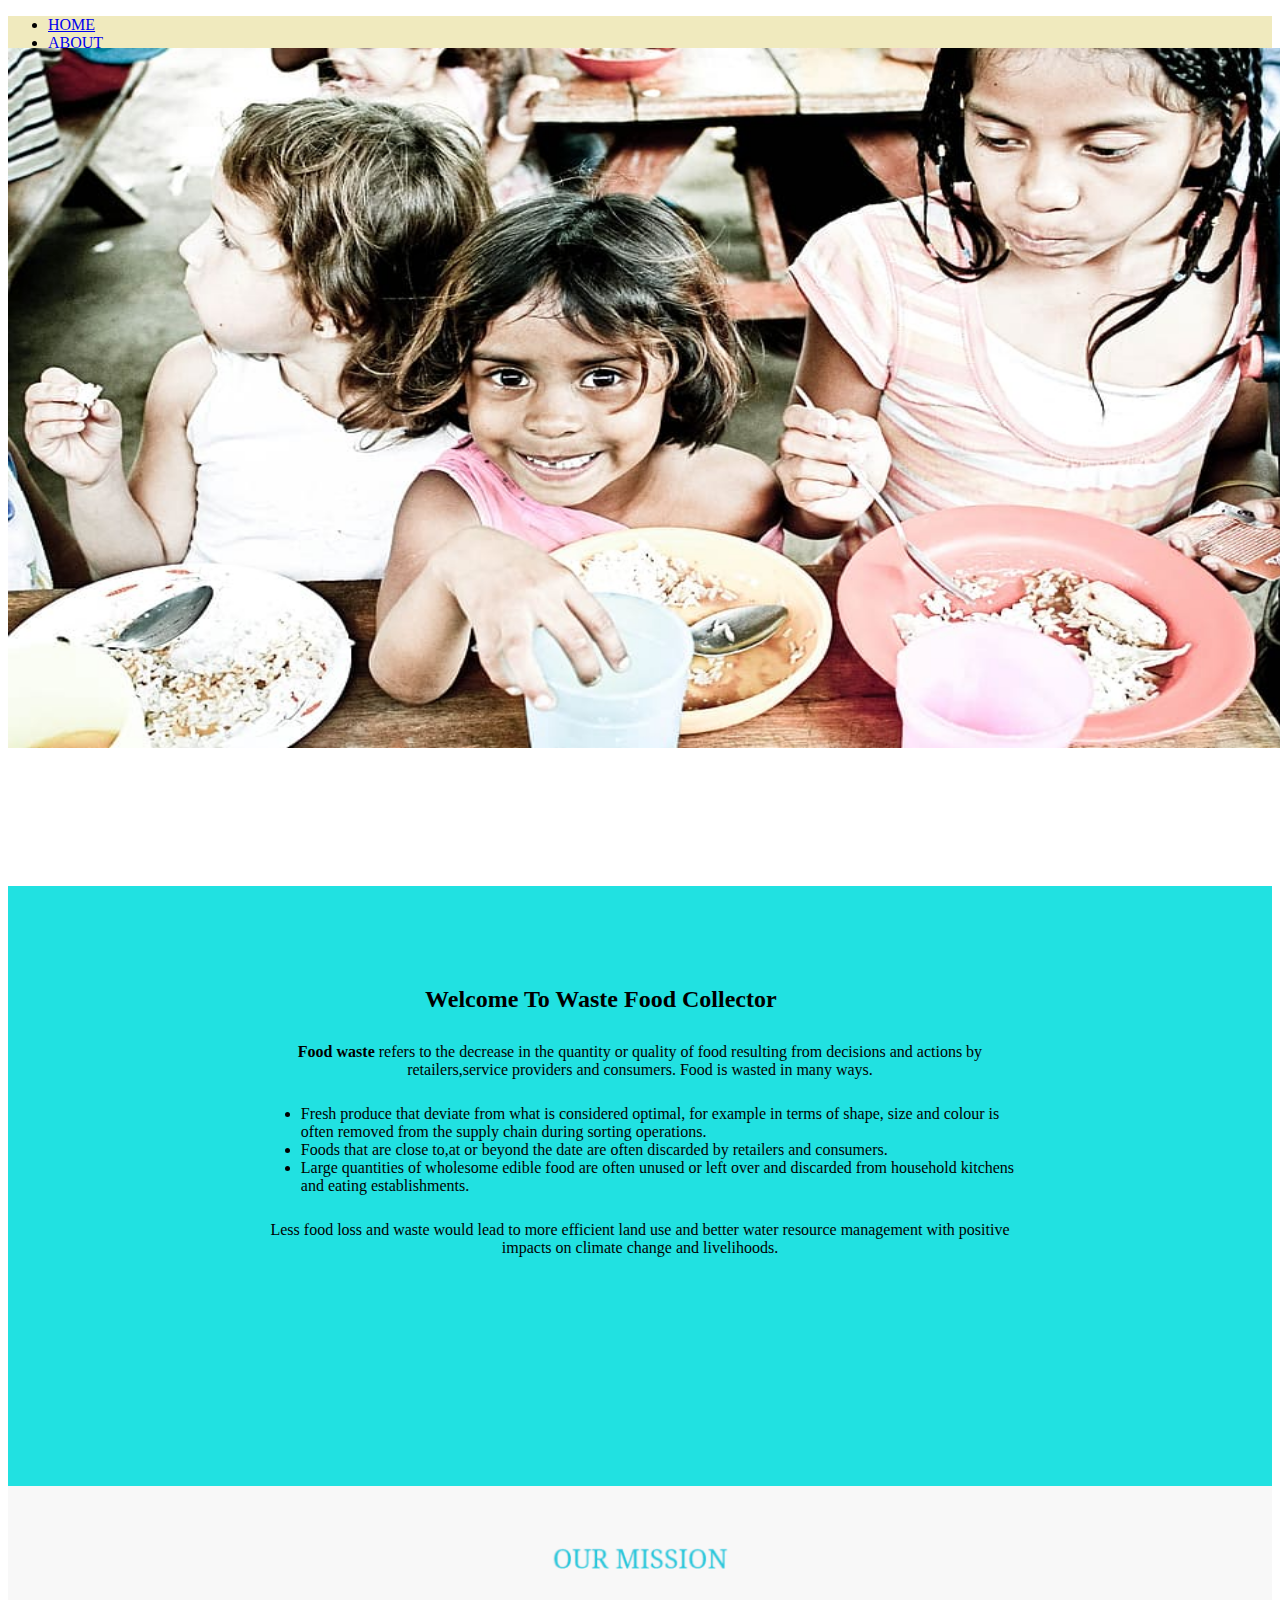
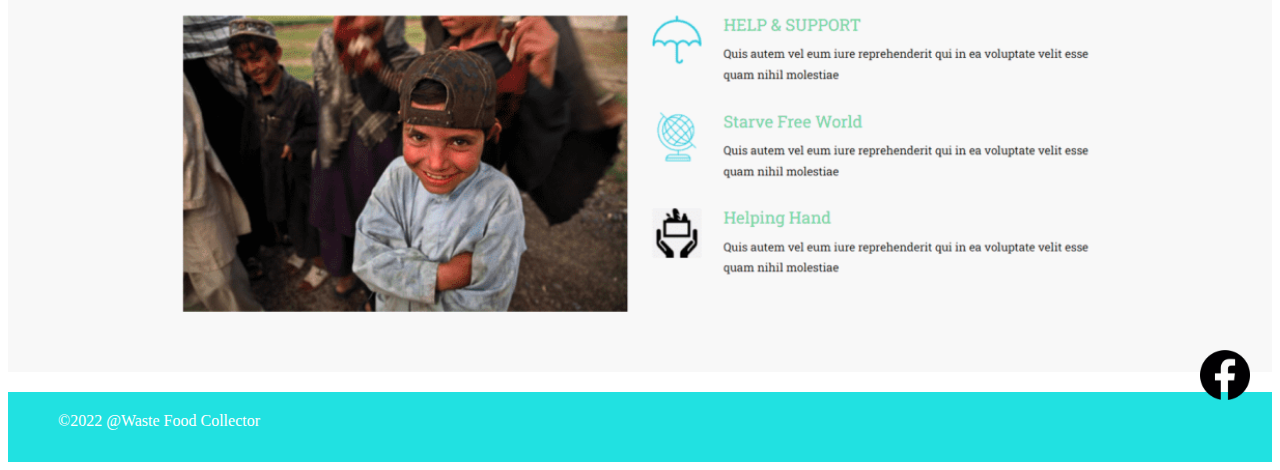
<file: index.html>
<!DOCTYPE html>
<html lang="en" dir="ltr">
  <head>
    <meta charset="utf-8">
    <title>Waste Food Collector</title>
    <link rel="stylesheet" href="styles.css">
    <link href="https://cdn.jsdelivr.net/npm/bootstrap@5.2.2/dist/css/bootstrap.min.css" rel="stylesheet" integrity="sha384-Zenh87qX5JnK2Jl0vWa8Ck2rdkQ2Bzep5IDxbcnCeuOxjzrPF/et3URy9Bv1WTRi" crossorigin="anonymous">
  </head>
  <body>
<div class="header">
    <ul class="nav justify-content-center">
  <li class="nav-item">
    <a class="nav-link active" aria-current="page" href="index.html">HOME</a>
  </li>
  <li class="nav-item">
    <a class="nav-link" href="about.html">ABOUT</a>
  </li>
  <li class="nav-item">
    <a class="nav-link" href="left_food.html">AVAILABLE FOOD LIST</a>
  </li>
  <li class="nav-item">
    <a class="nav-link" href="#">CONTACT</a>
  </li>
  <li class="nav-item">
    <a class="nav-link" href="donor.html">DONOR</a>
  </li>
  <li class="nav-item">
    <a class="nav-link" href="admin.html">ADMIN</a>
  </li>
  <li class="nav-item">
    <a class="nav-link" href="loginregister/login.html">SIGN IN</a>
  </li>
</ul>
</div>
<div class="photo1">
  <img class="pic1"src="photos/pic1.png" alt="photo">
</div>
<div class="blue_detail">
  <div class="welcome">
    <h2>Welcome To Waste Food Collector</h2>
  </div>
  <div class="firstline">
    <p><b>Food waste</b> refers to the decrease in the quantity or quality of food resulting from decisions and actions by retailers,service providers and consumers. Food is wasted in many ways.</p>
  </div>
  <div class="details">
    <ul>
      <li>Fresh produce that deviate from what is considered optimal, for example in terms of shape, size and colour is often removed from the supply chain during sorting operations.</li>
      <li>Foods that are close to,at or beyond the date are often discarded by retailers and consumers.</li>
      <li>Large quantities of wholesome edible food are often unused or left over and discarded from household kitchens and eating establishments.</li>
    </ul>
  </div>
  <div class="last_line">
    <p>Less food loss and waste would lead to more efficient land use and better water resource management with positive impacts on climate change and livelihoods.</p>
  </div>
</div>
<div class="photo2">
  <img class="pic2" src="photos/pic2.png" alt="photo">
</div>
<div class="footer">
  <div class="copyright">
    <p>&copy2022 @Waste Food Collector</p>
  </div>
  <div class="photofb">
    <img class="fb" src="photos/fb.png" alt="fb logo">
  </div>
  <div class="phototwitter">
    <img class="twitter" src="photos/twitter.png" alt="twitter logo">
  </div>
  <div class="photogoogle">
    <img class="google" src="photos/google.png" alt="google logo">
  </div>
</div>
  </body>
</html>
</file>
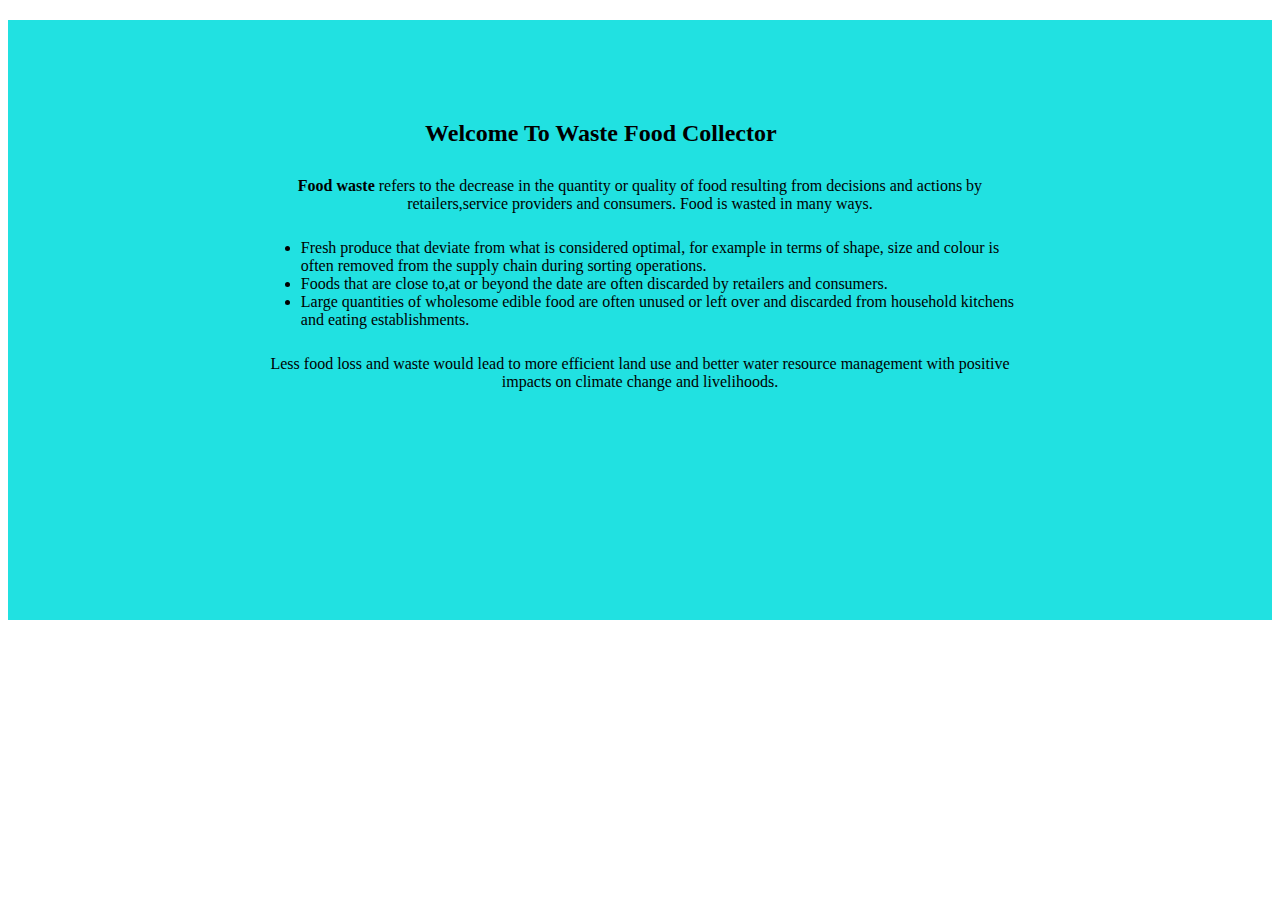
<file: about.html>
<!DOCTYPE html>
<html lang="en" dir="ltr">
  <head>
    <meta charset="utf-8">
    <title>about</title>
    <link rel="stylesheet" href="about.css">
  </head>
  <body>
    <div class="blue_detail">
      <div class="welcome">
        <h2>Welcome To Waste Food Collector</h2>
      </div>
      <div class="firstline">
        <p><b>Food waste</b> refers to the decrease in the quantity or quality of food resulting from decisions and actions by retailers,service providers and consumers. Food is wasted in many ways.</p>
      </div>
      <div class="details">
        <ul>
          <li>Fresh produce that deviate from what is considered optimal, for example in terms of shape, size and colour is often removed from the supply chain during sorting operations.</li>
          <li>Foods that are close to,at or beyond the date are often discarded by retailers and consumers.</li>
          <li>Large quantities of wholesome edible food are often unused or left over and discarded from household kitchens and eating establishments.</li>
        </ul>
      </div>
      <div class="last_line">
        <p>Less food loss and waste would lead to more efficient land use and better water resource management with positive impacts on climate change and livelihoods.</p>
      </div>
    </div>
  </body>
</html>
</file>
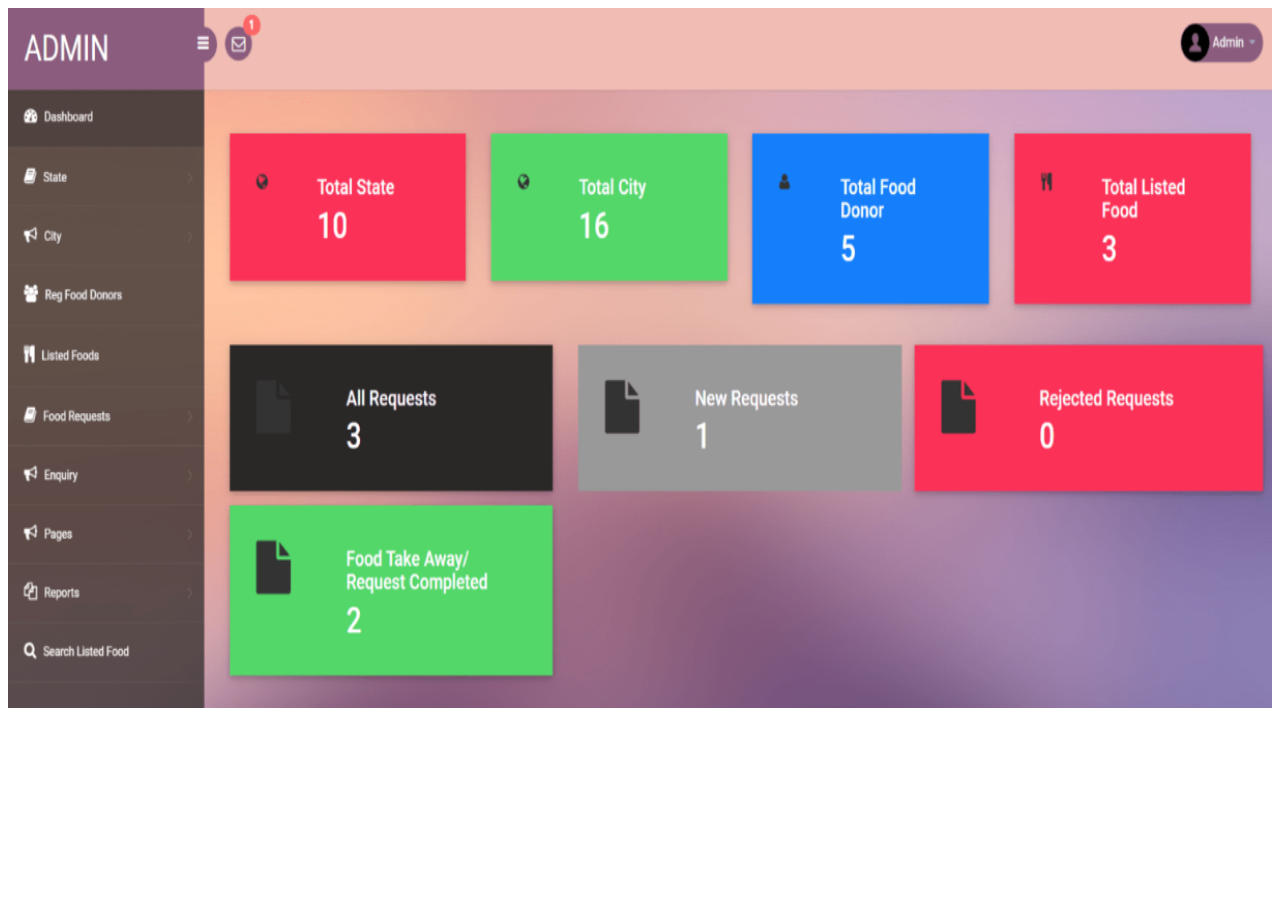
<file: admin.html>
<!DOCTYPE html>
<html lang="en" dir="ltr">
  <head>
    <meta charset="utf-8">
    <title>admin login</title>
    <link rel="stylesheet" href="admin.css">
  </head>
  <body>
    <div class="image">
      <img class="img"src="photos/admin.png" alt="admin">
    </div>
  </body>
</html>
</file>
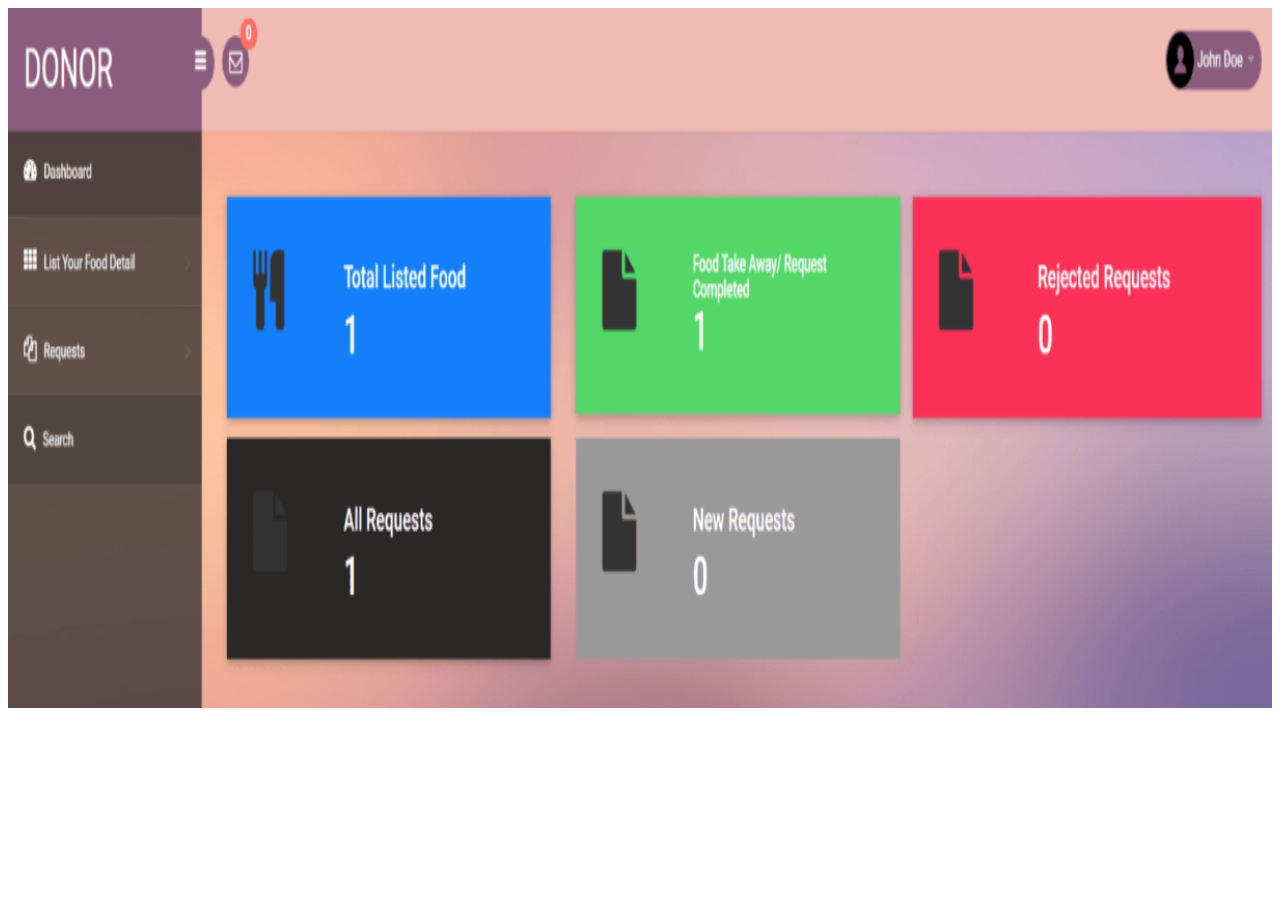
<file: donor.html>
<!DOCTYPE html>
<html lang="en" dir="ltr">
  <head>
    <meta charset="utf-8">
    <title>admin login</title>
    <link rel="stylesheet" href="donor.css">
  </head>
  <body>
    <div class="image">
      <img class="img"src="photos/Donor.png" alt="admin">
    </div>
  </body>
</html>
</file>
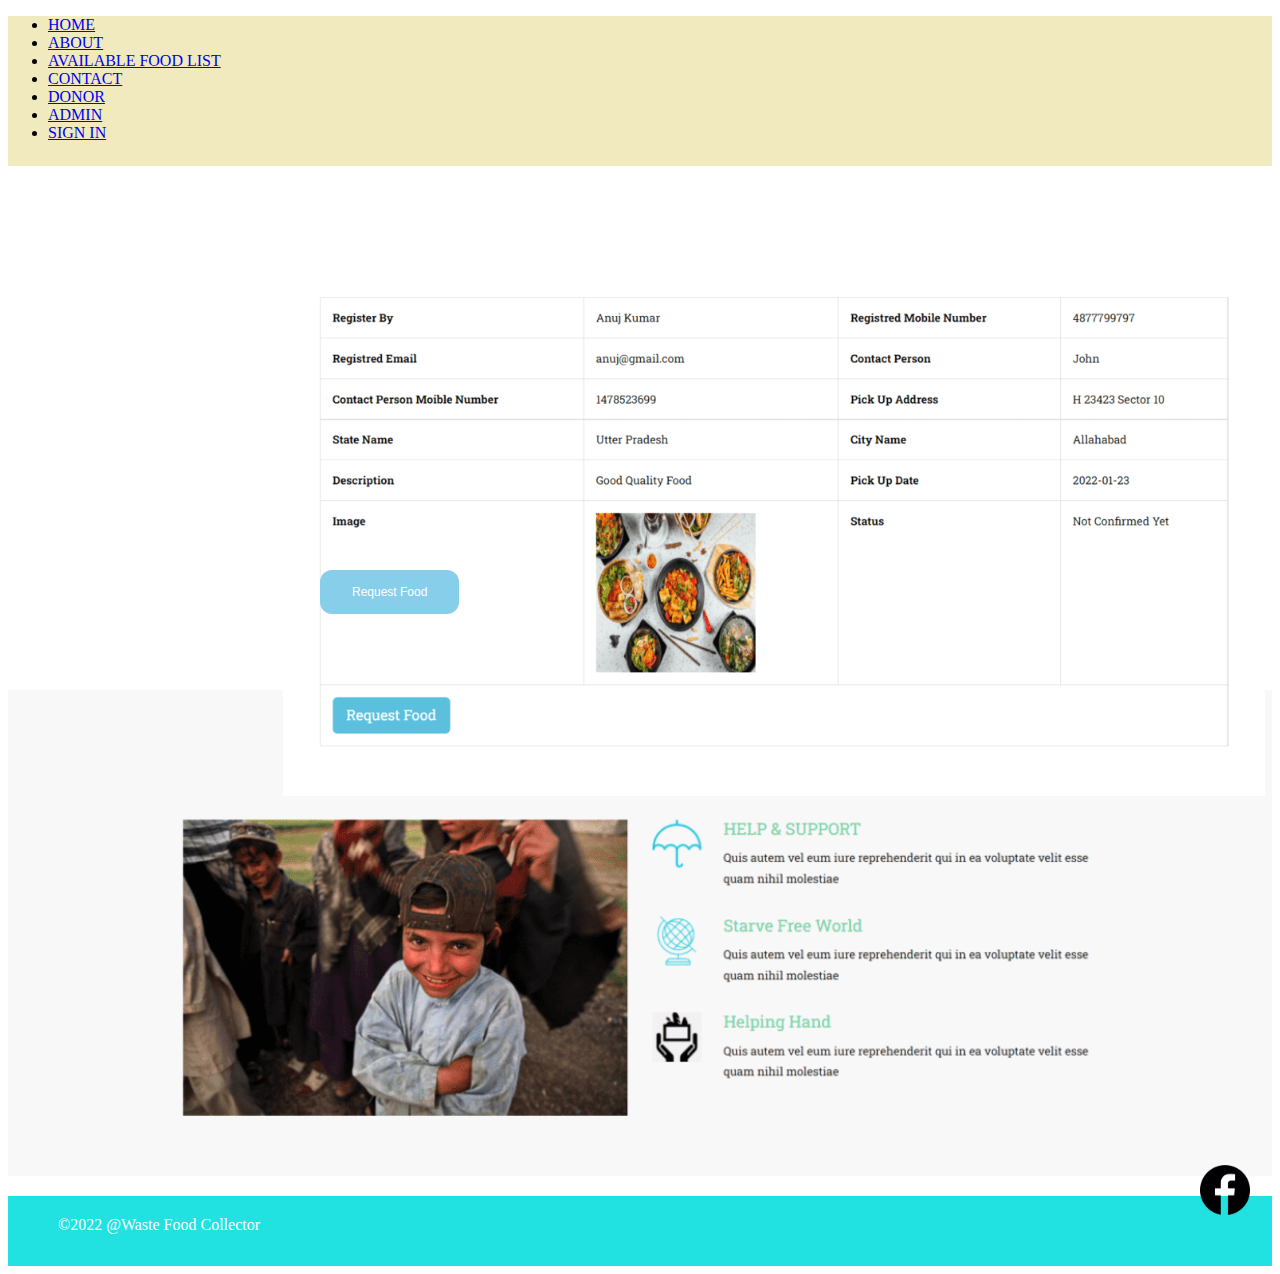
<file: left_food.html>
<!DOCTYPE html>
<html lang="en" dir="ltr">
  <head>
    <meta charset="utf-8">
    <title>left food</title>
    <link rel="stylesheet" href="style.css">
    <link href="https://cdn.jsdelivr.net/npm/bootstrap@5.2.2/dist/css/bootstrap.min.css" rel="stylesheet" integrity="sha384-Zenh87qX5JnK2Jl0vWa8Ck2rdkQ2Bzep5IDxbcnCeuOxjzrPF/et3URy9Bv1WTRi" crossorigin="anonymous">
  </head>
  <body>
    <div class="header">
        <ul class="nav justify-content-center">
      <li class="nav-item">
        <a class="nav-link active" aria-current="page" href="index.html">HOME</a>
      </li>
      <li class="nav-item">
        <a class="nav-link" href="about.html">ABOUT</a>
      </li>
      <li class="nav-item">
        <a class="nav-link" href="left_food.html">AVAILABLE FOOD LIST</a>
      </li>
      <li class="nav-item">
        <a class="nav-link" href="#">CONTACT</a>
      </li>
      <li class="nav-item">
        <a class="nav-link" href="donor.html">DONOR</a>
      </li>
      <li class="nav-item">
        <a class="nav-link" href="admin.html">ADMIN</a>
      </li>
      <li class="nav-item">
        <a class="nav-link" href="loginregister/login.html">SIGN IN</a>
      </li>
    </ul>
    </div>

    <div class="penquiry">
      <img class="enquiry" src="photos/requestfood.png" alt="">
    </div>
    <button  type="button" name="button">Request Food</button>
    <div class="photo2">
      <img class="pic2" src="photos/pic2.png" alt="photo">
    </div>
    <div class="footer">
      <div class="copyright">
        <p>&copy2022 @Waste Food Collector</p>
      </div>
      <div class="photofb">
        <img class="fb" src="photos/fb.png" alt="fb logo">
      </div>
      <div class="phototwitter">
        <img class="twitter" src="photos/twitter.png" alt="twitter logo">
      </div>
      <div class="photogoogle">
        <img class="google" src="photos/google.png" alt="google logo">
      </div>
    </div>
  </body>
</html>
</file>
<file: styles.css>
.header{
  background-color:#F0EABE;
  padding-bottom: 8px;
}
.photo1{
  height: 700px;
}
.pic1{
  position: absolute;
  height: 700px;
  width: 100%;
  top: 48px;
}
.blue_detail{
  background-color: #21E1E1;
  height: 600px;
}
.welcome{
  position: relative;
  left: 33%;
  top: 100px;
  width: 500px;
}
.firstline{
  position: relative;
  text-align: center;
  top: 110px;
  width: 60%;
  left: 20%;
}
.details{
  position: relative;
  text-align: left;
  top: 120px;
  width: 60%;
  left: 20%;
}
.last_line{
  position: relative;
  text-align: center;
  top: 130px;
  width: 60%;
  left: 20%;
}
.pic2{
  width: 100%;
}
.footer{
  background-color: #21E1E1;
  height: 70px;
}
.copyright{
  color: white;
  position: relative;
  left: 30px;
  top: 20px;
  margin-left: 20px;
  margin-right: 30px;
}
.fb{
  position: absolute;
  top: 1950px;
  height: 50px;
  width: 50px;
  left: 1200px;
}
.twitter{
  position: absolute;
  top: 1950px;
  height: 50px;
  width: 50px;
  left: 1300px;
}
.google{
  position: absolute;
  top: 1950px;
  height: 50px;
  width: 50px;
  left: 1400px;
}
</file>
<file: about.css>
.blue_detail{
  background-color: #21E1E1;
  height: 600px;
}
.welcome{
  position: relative;
  left: 33%;
  top: 100px;
  width: 500px;
}
.firstline{
  position: relative;
  text-align: center;
  top: 110px;
  width: 60%;
  left: 20%;
}
.details{
  position: relative;
  text-align: left;
  top: 120px;
  width: 60%;
  left: 20%;
}
.last_line{
  position: relative;
  text-align: center;
  top: 130px;
  width: 60%;
  left: 20%;
}
</file>
<file: admin.css>
.image{
  height: 700px;
}
.img{
  position: relative;
  height: 100%;
  width: 100%;
}
</file>
<file: donor.css>
.image{
  height: 700px;
}
.img{
  position: relative;
  height: 100%;
  width: 100%;
}
</file>
<file: style.css>
.header{
  background-color:#F0EABE;
  padding-bottom: 8px;
}
.photo1{
  height: 700px;
}
.pic1{
  position: absolute;
  height: 700px;
  width: 100%;
  top: 48px;
}
.blue_detail{
  background-color: #21E1E1;
  height: 600px;
}
.welcome{
  position: relative;
  left: 33%;
  top: 100px;
  width: 500px;
}
.firstline{
  position: relative;
  text-align: center;
  top: 110px;
  width: 60%;
  left: 20%;
}
.details{
  position: relative;
  text-align: left;
  top: 120px;
  width: 60%;
  left: 20%;
}
.last_line{
  position: relative;
  text-align: center;
  top: 130px;
  width: 60%;
  left: 20%;
}
.pic2{
  width: 100%;
}
.footer{
  background-color: #21E1E1;
  height: 70px;
}
.copyright{
  color: white;
  position: relative;
  left: 30px;
  top: 20px;
  margin-left: 20px;
  margin-right: 30px;
}
.fb{
  position: absolute;
  top: 1165px;
  height: 50px;
  width: 50px;
  left: 1200px;
}
.twitter{
  position: absolute;
  top: 1165px;
  height: 50px;
  width: 50px;
  left: 1300px;
}
.google{
  position: absolute;
  top: 1165px;
  height: 50px;
  width: 50px;
  left: 1400px;
}
.enquiry{
  position: relative;
  margin-left: 275px;
  top: 110px;
}
button{
  position: absolute;
  top: 570px;
  left: 320px;
  background-color: skyblue;
  color: white;
  border: none;
  padding: 15px 32px;
  text-align: center;
  text-decoration: none;
  display: inline-block;
  font-size: 12px;
  border-radius: 12px;
}
</file>
